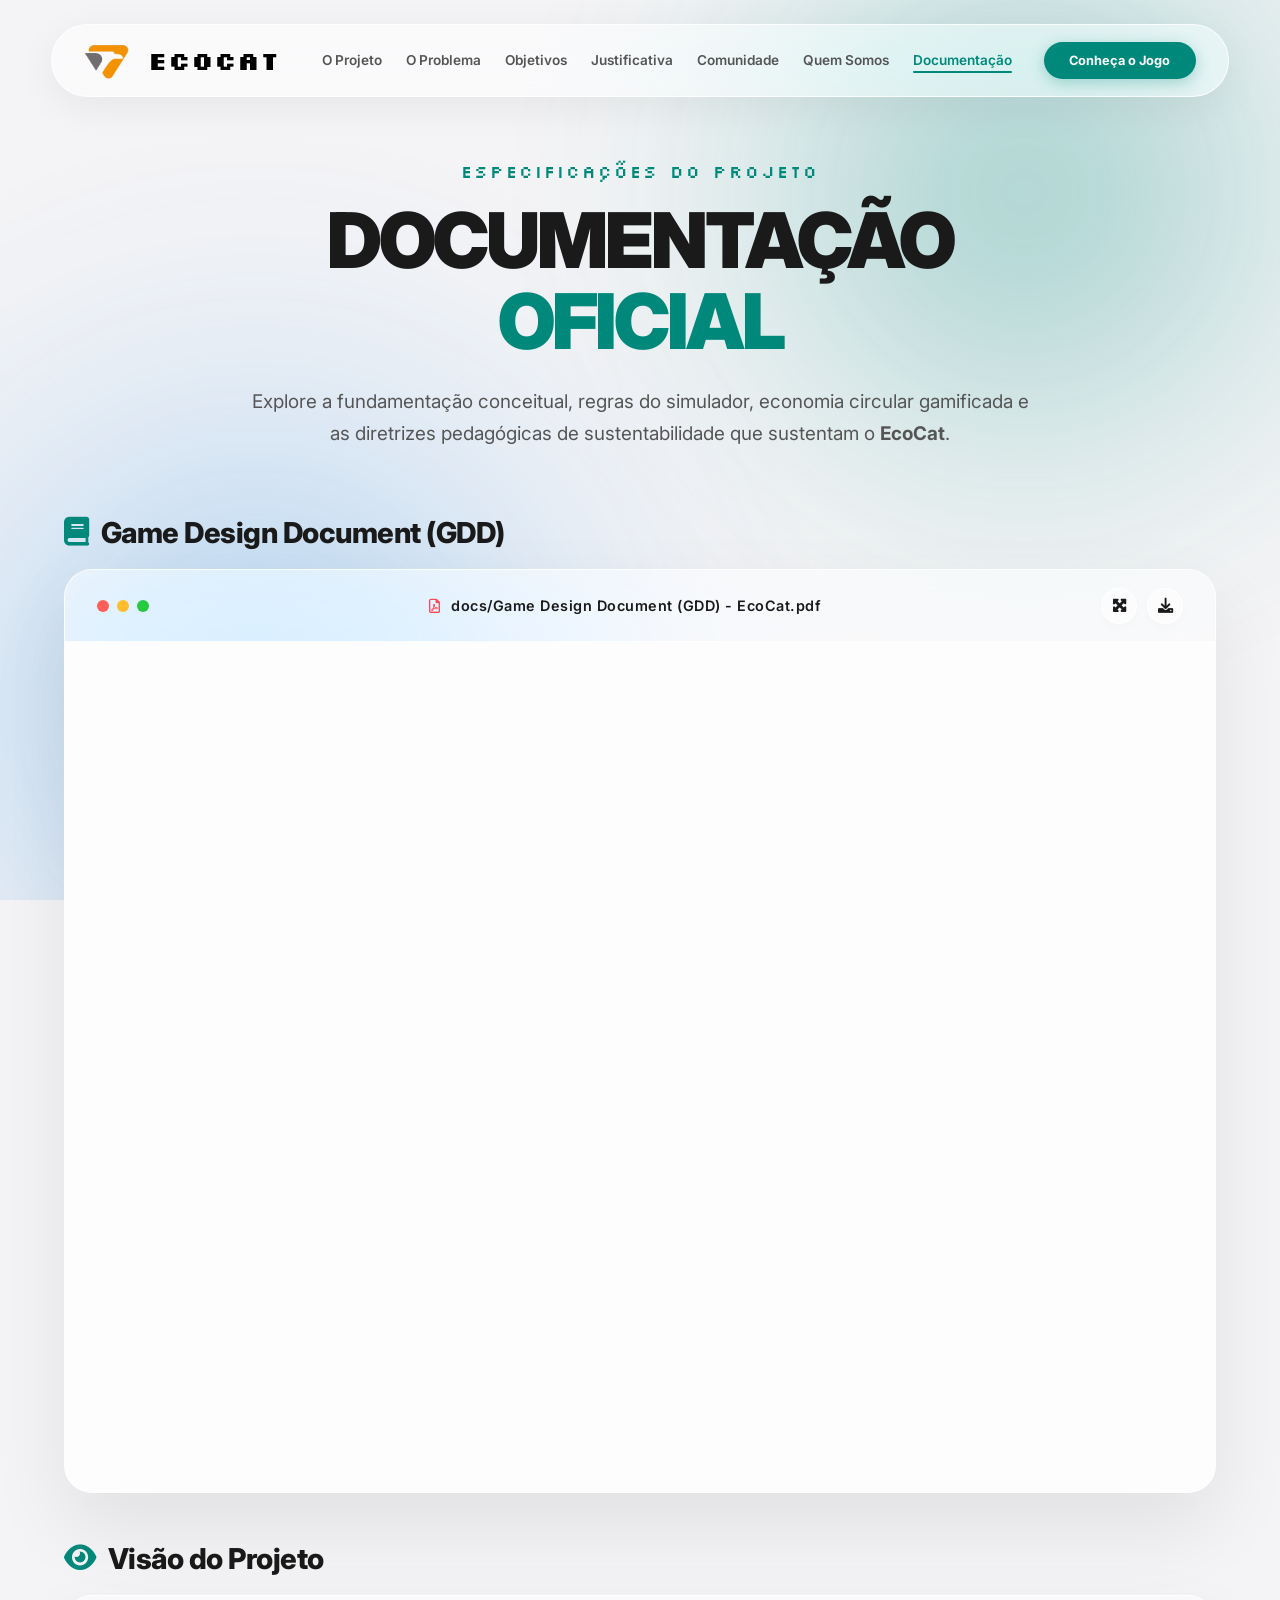
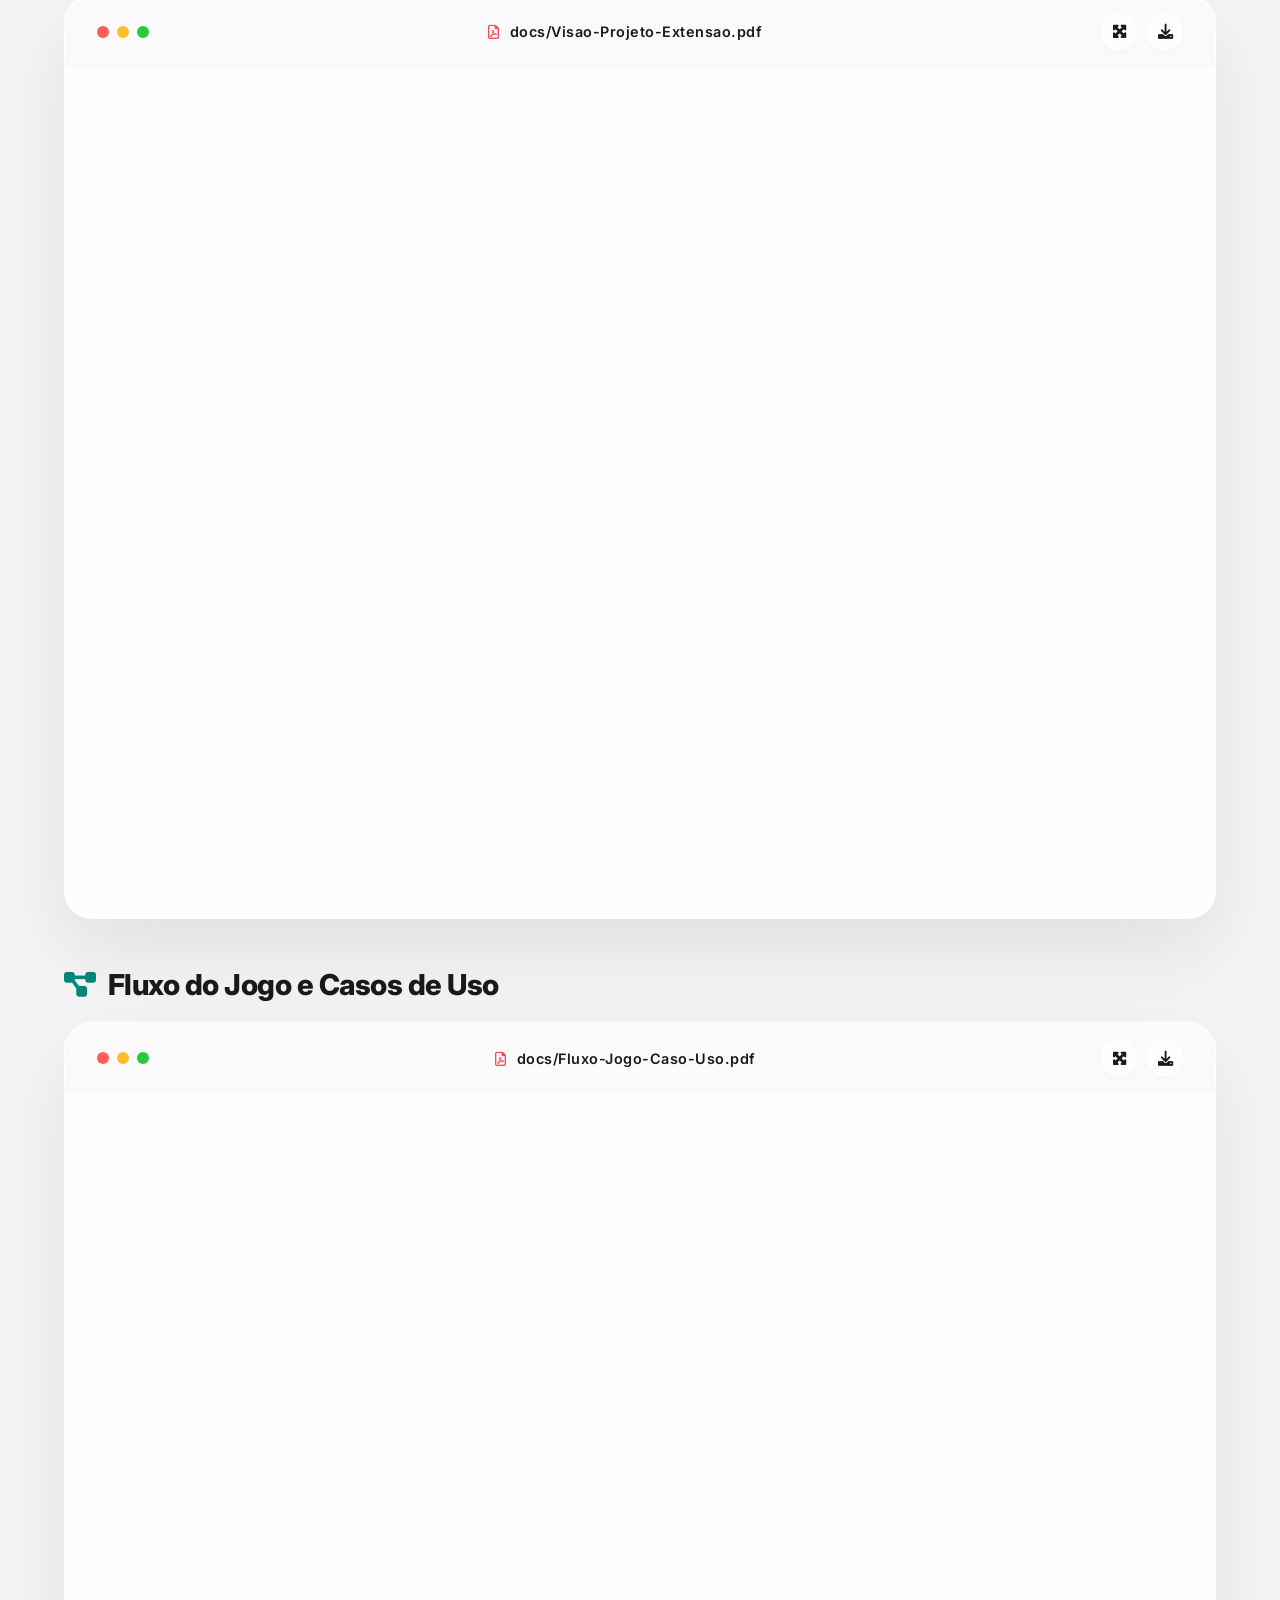
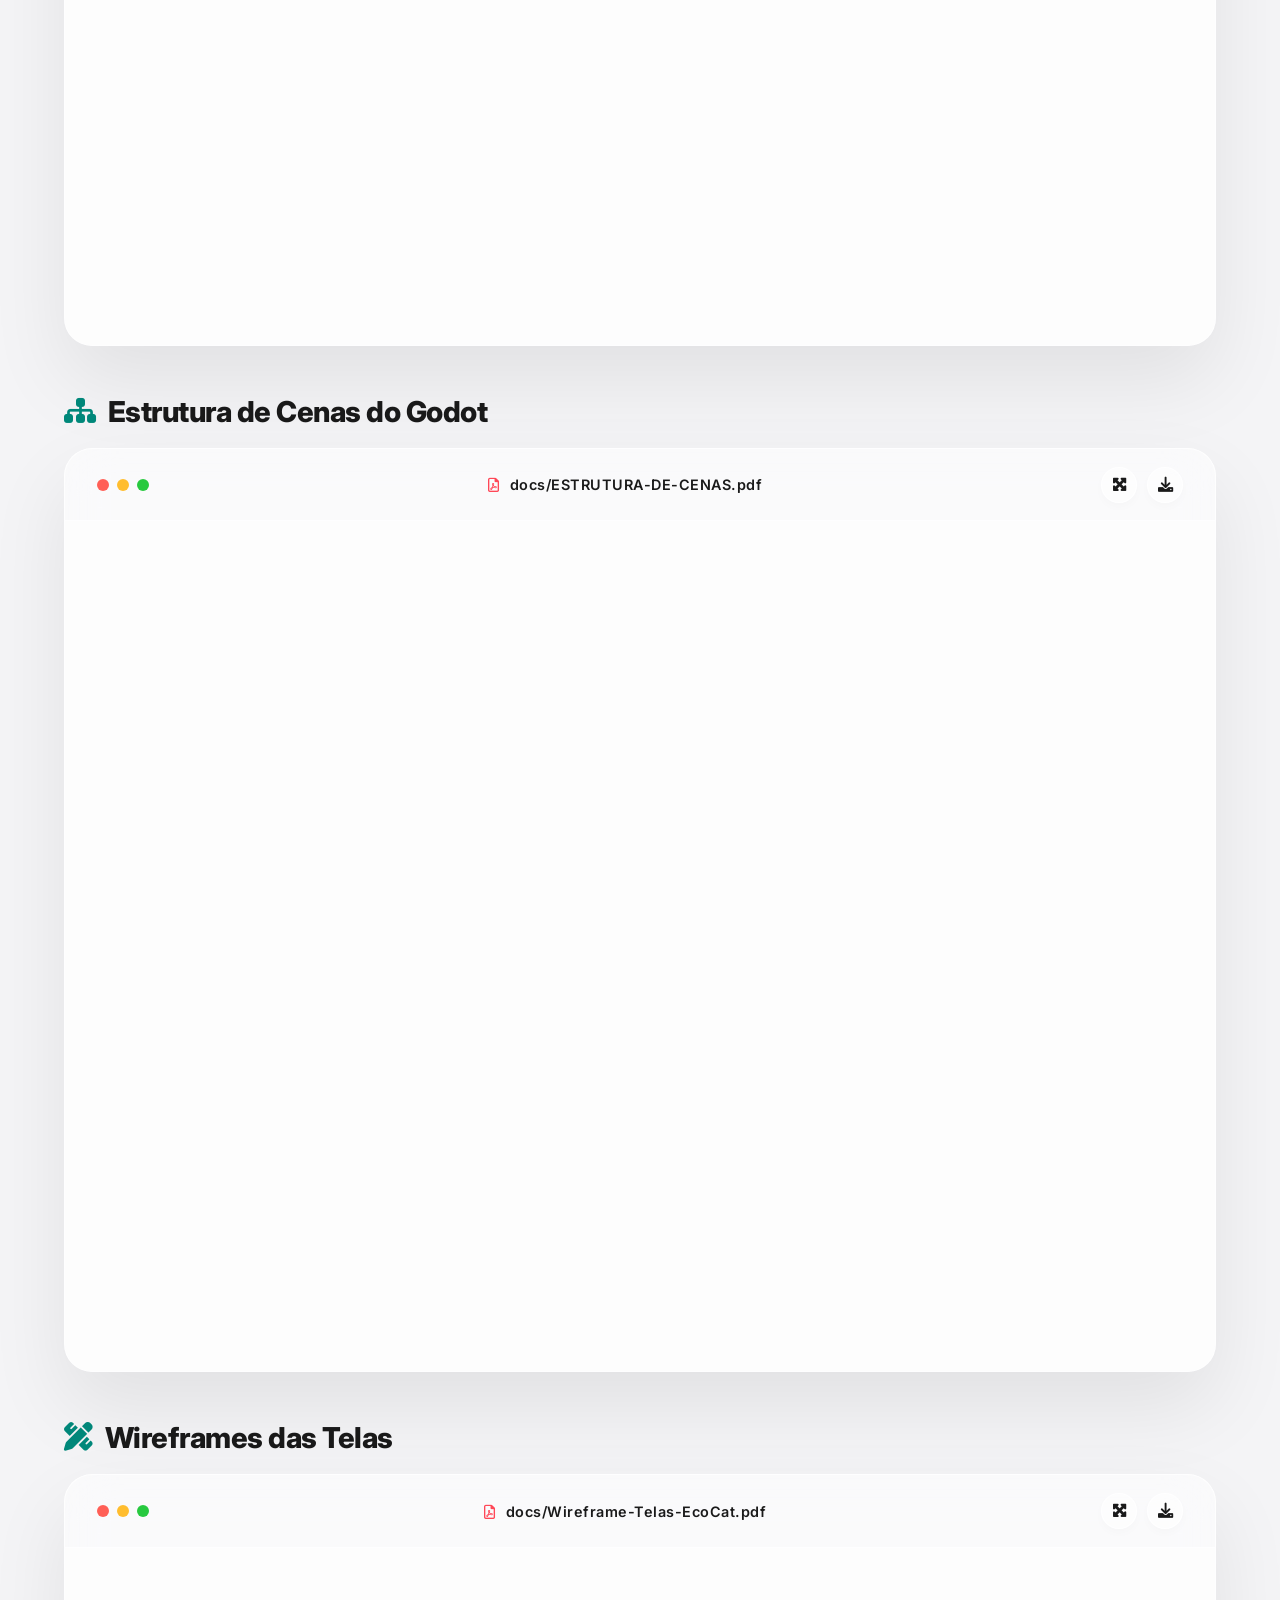
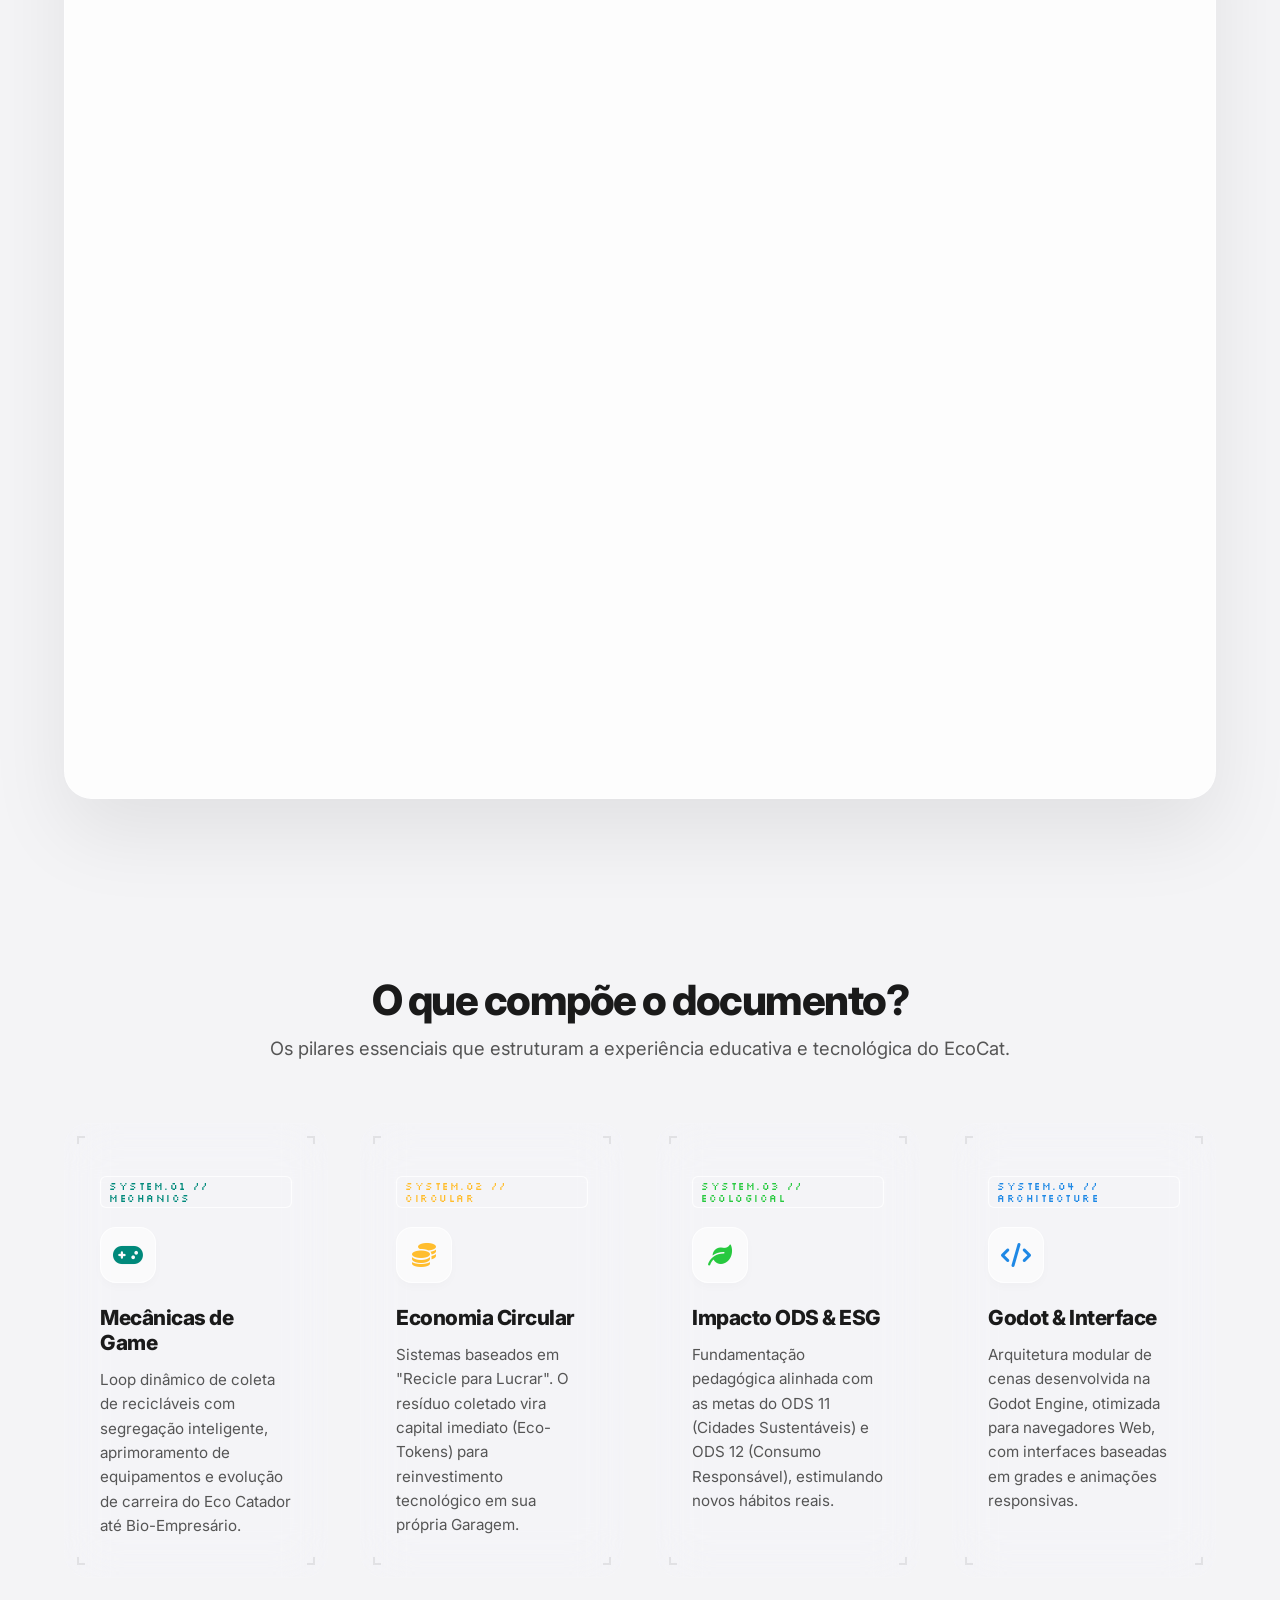
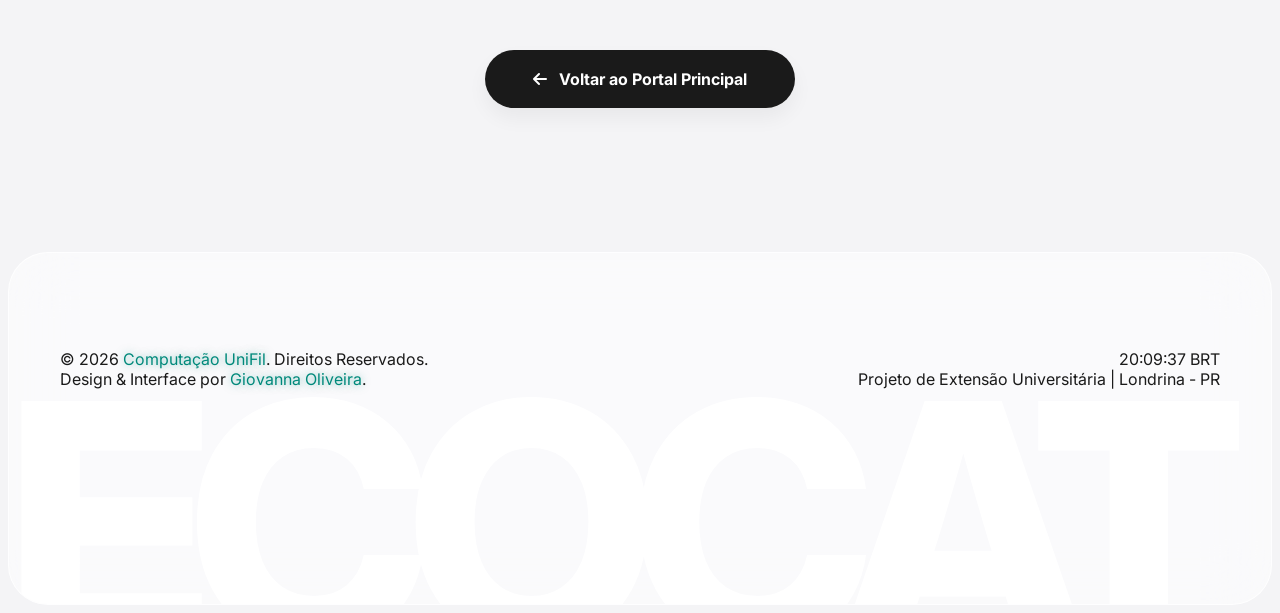
<file: docs.html>
<!DOCTYPE html>
<html lang="pt-br">
<head>
    <meta charset="UTF-8">
    <meta name="viewport" content="width=device-width, initial-scale=1.0">
    <title>ECOCAT | Documentação - Game Design Document</title>
    
    <link rel="preconnect" href="https://fonts.googleapis.com">
    <link rel="preconnect" href="https://fonts.gstatic.com" crossorigin>
    <link href="https://fonts.googleapis.com/css2?family=Inter:wght@300;400;500;600;800&family=Silkscreen:wght@700&display=swap" rel="stylesheet">
    <link rel="stylesheet" href="https://cdnjs.cloudflare.com/ajax/libs/font-awesome/6.0.0/css/all.min.css">

    <link rel="stylesheet" href="style.css">
    <link rel="stylesheet" href="docs.css">
</head>
<body>

    <!-- BACKGROUND ANIMATION ORBS -->
    <div class="bg-lights">
        <div class="orb orb-green"></div>
        <div class="orb orb-blue"></div>
    </div>

    <!-- HEADER / NAVIGATION -->
    <header>
        <div class="nav-container">
            <div class="nav-left" onclick="window.location.href='index.html'" style="cursor: pointer;">
                <div class="uni-logo">
                    <img src="img/01397272-d3df-470e-b8d5-46a1c5819957-removebg-preview.png" alt="Logo UniFil">
                </div>
                <div class="logo-nav">ECOCAT</div>
            </div>
            
            <div class="nav-right">
                <nav class="nav-links">
                    <a href="index.html#o-jogo">O Projeto</a>
                    <a href="index.html#problema">O Problema</a>
                    <a href="index.html#objetivos">Objetivos</a>
                    <a href="index.html#justificativa">Justificativa</a>
                    <a href="index.html#comunidade">Comunidade</a>
                    <a href="index.html#equipe">Quem Somos</a>
                    <a href="docs.html" class="active-link">Documentação</a>
                </nav>
                <a href="index.html" class="btn-together">Conheça o Jogo</a>
                <div class="menu-toggle" id="mobile-menu-toggle">
                    <span></span>
                    <span></span>
                    <span></span>
                </div>
            </div>
        </div>
    </header>

    <!-- HERO SECTION -->
    <section class="docs-hero">
        <div class="docs-hero-content">
            <span class="docs-tagline">ESPECIFICAÇÕES DO PROJETO</span>
            
            <h1 class="docs-title">
                DOCUMENTAÇÃO 
                <span class="highlight-green">OFICIAL</span>
            </h1>
            
            <p class="docs-subtitle">
                Explore a fundamentação conceitual, regras do simulador, economia circular gamificada e as diretrizes pedagógicas de sustentabilidade que sustentam o <strong>EcoCat</strong>.
            </p>
        </div>
    </section>

    <!-- PDF VIEWER SECTION -->
    <section class="docs-viewer-section">
        <div class="docs-container">
            
            <!-- GDD Window -->
            <h2 class="doc-section-title"><i class="fas fa-book" style="margin-right: 12px; color: var(--accent-green);"></i>Game Design Document (GDD)</h2>
            <div class="docs-window">
                <div class="window-header">
                    <div class="window-controls">
                        <span class="control-dot close"></span>
                        <span class="control-dot minimize"></span>
                        <span class="control-dot expand"></span>
                    </div>
                    <div class="window-title">
                        <i class="far fa-file-pdf" style="color: #ff4757; margin-right: 6px;"></i>
                        docs/Game Design Document (GDD) - EcoCat.pdf
                    </div>
                    <div class="window-actions">
                        <a href="docs/Game Design Document (GDD) - EcoCat.pdf" target="_blank" class="window-action-btn" title="Visualizar em Tela Cheia">
                            <i class="fas fa-expand-arrows-alt"></i>
                        </a>
                        <a href="docs/Game Design Document (GDD) - EcoCat.pdf" download class="window-action-btn" title="Baixar GDD (PDF)">
                            <i class="fas fa-download"></i>
                        </a>
                    </div>
                </div>
                
                <div class="window-body">
                    <iframe src="docs/Game Design Document (GDD) - EcoCat.pdf#toolbar=0" class="pdf-iframe" title="GDD EcoCat PDF"></iframe>
                    
                    <div class="pdf-mobile-card">
                        <div class="mobile-card-icon">
                            <i class="fas fa-file-pdf"></i>
                        </div>
                        <h3>Game Design Document</h3>
                        <p>O visualizador de documentos integrado funciona melhor em telas maiores. Clique abaixo para ler a documentação completa diretamente.</p>
                        <div class="mobile-actions">
                            <a href="docs/Game Design Document (GDD) - EcoCat.pdf" target="_blank" class="mobile-btn primary">
                                <i class="fas fa-eye"></i> Visualizar
                            </a>
                            <a href="docs/Game Design Document (GDD) - EcoCat.pdf" download class="mobile-btn secondary">
                                <i class="fas fa-download"></i> Baixar PDF
                            </a>
                        </div>
                    </div>
                </div>
            </div>

            <!-- Visão Window -->
            <h2 class="doc-section-title"><i class="fas fa-eye" style="margin-right: 12px; color: var(--accent-green);"></i>Visão do Projeto</h2>
            <div class="docs-window">
                <div class="window-header">
                    <div class="window-controls">
                        <span class="control-dot close"></span>
                        <span class="control-dot minimize"></span>
                        <span class="control-dot expand"></span>
                    </div>
                    <div class="window-title">
                        <i class="far fa-file-pdf" style="color: #ff4757; margin-right: 6px;"></i>
                        docs/Visao-Projeto-Extensao.pdf
                    </div>
                    <div class="window-actions">
                        <a href="docs/Visao-Projeto-Extensao.pdf" target="_blank" class="window-action-btn" title="Visualizar em Tela Cheia">
                            <i class="fas fa-expand-arrows-alt"></i>
                        </a>
                        <a href="docs/Visao-Projeto-Extensao.pdf" download class="window-action-btn" title="Baixar Visão (PDF)">
                            <i class="fas fa-download"></i>
                        </a>
                    </div>
                </div>
                
                <div class="window-body">
                    <iframe src="docs/Visao-Projeto-Extensao.pdf#toolbar=0" class="pdf-iframe" title="Visão EcoCat PDF"></iframe>
                    
                    <div class="pdf-mobile-card">
                        <div class="mobile-card-icon">
                            <i class="fas fa-file-pdf"></i>
                        </div>
                        <h3>Visão do Projeto</h3>
                        <p>O visualizador de documentos integrado funciona melhor em telas maiores. Clique abaixo para ler a documentação completa diretamente.</p>
                        <div class="mobile-actions">
                            <a href="docs/Visao-Projeto-Extensao.pdf" target="_blank" class="mobile-btn primary">
                                <i class="fas fa-eye"></i> Visualizar
                            </a>
                            <a href="docs/Visao-Projeto-Extensao.pdf" download class="mobile-btn secondary">
                                <i class="fas fa-download"></i> Baixar PDF
                            </a>
                        </div>
                    </div>
                </div>
            </div>

            <!-- Fluxo Window -->
            <h2 class="doc-section-title"><i class="fas fa-project-diagram" style="margin-right: 12px; color: var(--accent-green);"></i>Fluxo do Jogo e Casos de Uso</h2>
            <div class="docs-window">
                <div class="window-header">
                    <div class="window-controls">
                        <span class="control-dot close"></span>
                        <span class="control-dot minimize"></span>
                        <span class="control-dot expand"></span>
                    </div>
                    <div class="window-title">
                        <i class="far fa-file-pdf" style="color: #ff4757; margin-right: 6px;"></i>
                        docs/Fluxo-Jogo-Caso-Uso.pdf
                    </div>
                    <div class="window-actions">
                        <a href="docs/Fluxo-Jogo-Caso-Uso.pdf" target="_blank" class="window-action-btn" title="Visualizar em Tela Cheia">
                            <i class="fas fa-expand-arrows-alt"></i>
                        </a>
                        <a href="docs/Fluxo-Jogo-Caso-Uso.pdf" download class="window-action-btn" title="Baixar Fluxo (PDF)">
                            <i class="fas fa-download"></i>
                        </a>
                    </div>
                </div>
                
                <div class="window-body">
                    <iframe src="docs/Fluxo-Jogo-Caso-Uso.pdf#toolbar=0" class="pdf-iframe" title="Fluxo EcoCat PDF"></iframe>
                    
                    <div class="pdf-mobile-card">
                        <div class="mobile-card-icon">
                            <i class="fas fa-file-pdf"></i>
                        </div>
                        <h3>Fluxo do Jogo e Casos de Uso</h3>
                        <p>O visualizador de documentos integrado funciona melhor em telas maiores. Clique abaixo para ler a documentação completa diretamente.</p>
                        <div class="mobile-actions">
                            <a href="docs/Fluxo-Jogo-Caso-Uso.pdf" target="_blank" class="mobile-btn primary">
                                <i class="fas fa-eye"></i> Visualizar
                            </a>
                            <a href="docs/Fluxo-Jogo-Caso-Uso.pdf" download class="mobile-btn secondary">
                                <i class="fas fa-download"></i> Baixar PDF
                            </a>
                        </div>
                    </div>
                </div>
            </div>

            <!-- Estrutura Window -->
            <h2 class="doc-section-title"><i class="fas fa-sitemap" style="margin-right: 12px; color: var(--accent-green);"></i>Estrutura de Cenas do Godot</h2>
            <div class="docs-window">
                <div class="window-header">
                    <div class="window-controls">
                        <span class="control-dot close"></span>
                        <span class="control-dot minimize"></span>
                        <span class="control-dot expand"></span>
                    </div>
                    <div class="window-title">
                        <i class="far fa-file-pdf" style="color: #ff4757; margin-right: 6px;"></i>
                        docs/ESTRUTURA-DE-CENAS.pdf
                    </div>
                    <div class="window-actions">
                        <a href="docs/ESTRUTURA-DE-CENAS.pdf" target="_blank" class="window-action-btn" title="Visualizar em Tela Cheia">
                            <i class="fas fa-expand-arrows-alt"></i>
                        </a>
                        <a href="docs/ESTRUTURA-DE-CENAS.pdf" download class="window-action-btn" title="Baixar Estrutura (PDF)">
                            <i class="fas fa-download"></i>
                        </a>
                    </div>
                </div>
                
                <div class="window-body">
                    <iframe src="docs/ESTRUTURA-DE-CENAS.pdf#toolbar=0" class="pdf-iframe" title="Estrutura EcoCat PDF"></iframe>
                    
                    <div class="pdf-mobile-card">
                        <div class="mobile-card-icon">
                            <i class="fas fa-file-pdf"></i>
                        </div>
                        <h3>Estrutura de Cenas</h3>
                        <p>O visualizador de documentos integrado funciona melhor em telas maiores. Clique abaixo para ler a documentação completa diretamente.</p>
                        <div class="mobile-actions">
                            <a href="docs/ESTRUTURA-DE-CENAS.pdf" target="_blank" class="mobile-btn primary">
                                <i class="fas fa-eye"></i> Visualizar
                            </a>
                            <a href="docs/ESTRUTURA-DE-CENAS.pdf" download class="mobile-btn secondary">
                                <i class="fas fa-download"></i> Baixar PDF
                            </a>
                        </div>
                    </div>
                </div>
            </div>

            <!-- Wireframe Window -->
            <h2 class="doc-section-title"><i class="fas fa-pencil-ruler" style="margin-right: 12px; color: var(--accent-green);"></i>Wireframes das Telas</h2>
            <div class="docs-window">
                <div class="window-header">
                    <div class="window-controls">
                        <span class="control-dot close"></span>
                        <span class="control-dot minimize"></span>
                        <span class="control-dot expand"></span>
                    </div>
                    <div class="window-title">
                        <i class="far fa-file-pdf" style="color: #ff4757; margin-right: 6px;"></i>
                        docs/Wireframe-Telas-EcoCat.pdf
                    </div>
                    <div class="window-actions">
                        <a href="docs/Wireframe-Telas-EcoCat.pdf" target="_blank" class="window-action-btn" title="Visualizar em Tela Cheia">
                            <i class="fas fa-expand-arrows-alt"></i>
                        </a>
                        <a href="docs/Wireframe-Telas-EcoCat.pdf" download class="window-action-btn" title="Baixar Wireframes (PDF)">
                            <i class="fas fa-download"></i>
                        </a>
                    </div>
                </div>
                
                <div class="window-body">
                    <iframe src="docs/Wireframe-Telas-EcoCat.pdf#toolbar=0" class="pdf-iframe" title="Wireframes EcoCat PDF"></iframe>
                    
                    <div class="pdf-mobile-card">
                        <div class="mobile-card-icon">
                            <i class="fas fa-file-pdf"></i>
                        </div>
                        <h3>Wireframes das Telas</h3>
                        <p>O visualizador de documentos integrado funciona melhor em telas maiores. Clique abaixo para ler a documentação completa diretamente.</p>
                        <div class="mobile-actions">
                            <a href="docs/Wireframe-Telas-EcoCat.pdf" target="_blank" class="mobile-btn primary">
                                <i class="fas fa-eye"></i> Visualizar
                            </a>
                            <a href="docs/Wireframe-Telas-EcoCat.pdf" download class="mobile-btn secondary">
                                <i class="fas fa-download"></i> Baixar PDF
                            </a>
                        </div>
                    </div>
                </div>
            </div>

        </div>
    </section>

    <!-- CONTENT OVERVIEW DETAILS -->
    <section class="docs-details-section">
        <div class="docs-container">
            <div class="details-header">
                <h2>O que compõe o documento?</h2>
                <p>Os pilares essenciais que estruturam a experiência educativa e tecnológica do EcoCat.</p>
            </div>
            
            <div class="details-grid">
                
                <!-- CARD 1: MECÂNICAS -->
                <div class="details-card card-mechanics">
                    <div class="card-corners">
                        <span class="corner top-left"></span>
                        <span class="corner top-right"></span>
                        <span class="corner bottom-left"></span>
                        <span class="corner bottom-right"></span>
                    </div>
                    <span class="card-tag">SYSTEM.01 // MECHANICS</span>
                    <div class="card-badge">
                        <i class="fas fa-gamepad"></i>
                    </div>
                    <h3>Mecânicas de Game</h3>
                    <p>Loop dinâmico de coleta de recicláveis com segregação inteligente, aprimoramento de equipamentos e evolução de carreira do Eco Catador até Bio-Empresário.</p>
                </div>
                
                <!-- CARD 2: ECONOMIA -->
                <div class="details-card card-economy">
                    <div class="card-corners">
                        <span class="corner top-left"></span>
                        <span class="corner top-right"></span>
                        <span class="corner bottom-left"></span>
                        <span class="corner bottom-right"></span>
                    </div>
                    <span class="card-tag">SYSTEM.02 // CIRCULAR</span>
                    <div class="card-badge">
                        <i class="fas fa-coins"></i>
                    </div>
                    <h3>Economia Circular</h3>
                    <p>Sistemas baseados em "Recicle para Lucrar". O resíduo coletado vira capital imediato (Eco-Tokens) para reinvestimento tecnológico em sua própria Garagem.</p>
                </div>
                
                <!-- CARD 3: ODS -->
                <div class="details-card card-ods">
                    <div class="card-corners">
                        <span class="corner top-left"></span>
                        <span class="corner top-right"></span>
                        <span class="corner bottom-left"></span>
                        <span class="corner bottom-right"></span>
                    </div>
                    <span class="card-tag">SYSTEM.03 // ECOLOGICAL</span>
                    <div class="card-badge">
                        <i class="fas fa-leaf"></i>
                    </div>
                    <h3>Impacto ODS & ESG</h3>
                    <p>Fundamentação pedagógica alinhada com as metas do ODS 11 (Cidades Sustentáveis) e ODS 12 (Consumo Responsável), estimulando novos hábitos reais.</p>
                </div>
                
                <!-- CARD 4: TECH -->
                <div class="details-card card-tech">
                    <div class="card-corners">
                        <span class="corner top-left"></span>
                        <span class="corner top-right"></span>
                        <span class="corner bottom-left"></span>
                        <span class="corner bottom-right"></span>
                    </div>
                    <span class="card-tag">SYSTEM.04 // ARCHITECTURE</span>
                    <div class="card-badge">
                        <i class="fas fa-code"></i>
                    </div>
                    <h3>Godot & Interface</h3>
                    <p>Arquitetura modular de cenas desenvolvida na Godot Engine, otimizada para navegadores Web, com interfaces baseadas em grades e animações responsivas.</p>
                </div>
                
            </div>
            
            <div class="docs-back-action">
                <a href="index.html" class="btn-back">
                    <i class="fas fa-arrow-left"></i> Voltar ao Portal Principal
                </a>
            </div>
        </div>
    </section>

    <!-- FOOTER -->
    <div class="footer-wrapper">
        <footer class="supreme-footer">
            <div class="footer-grid">
                <div class="footer-col">
                    <p>© 2026 <span class="highlight-neon">Computação UniFil</span>. Direitos Reservados.</p>
                    <p>Design & Interface por <span class="highlight-neon">Giovanna Oliveira</span>.</p>
                </div>
                <div class="footer-col" style="text-align: right;">
                    <p id="clock" class="highlight">--:--:--</p>
                    <p>Projeto de Extensão Universitária | Londrina - PR</p>
                </div>
            </div>
            <div class="giant-brand-container">
                <div class="giant-brand-bg">ECOCAT</div>
            </div>
        </footer>
    </div>

    <!-- SCRIPTS -->
    <script src="script.js"></script>
</body>
</html>
</file>
<file: style.css>
html {
    scroll-behavior: smooth;
    scroll-padding-top: 100px; /* Isso evita que o menu fixo cubra o título da seção ao chegar nela */
}

/* Estilização para o link ativo (Opcional - Efeito Dev Sênior) */
.header-nav ul li a {
    position: relative;
    transition: color 0.3s ease;
}

.header-nav ul li a::after {
    content: '';
    position: absolute;
    bottom: -5px;
    left: 0;
    width: 0;
    height: 2px;
    background: var(--accent-green);
    transition: width 0.3s ease;
}

.header-nav ul li a:hover::after {
    width: 100%;
}

:root {
    --bg: #f4f4f6; 
    --text-primary: #1a1a1a;
    --text-secondary: #555555;
    --border: rgba(0, 0, 0, 0.05);
    --accent-green: #00897b; 
    --accent-blue: #1e88e5;  
    --transition: all 0.7s cubic-bezier(0.23, 1, 0.32, 1);
    --glass-bg: rgba(255, 255, 255, 0.5);
    --glass-border: rgba(255, 255, 255, 0.8);
    --pixel-text-color: #000000;
    --pixel-outline-color: #ffffff;
}

* { margin: 0; padding: 0; box-sizing: border-box; font-family: 'Inter', sans-serif; }

body {
    background-color: var(--bg);
    color: var(--text-primary);
    overflow-x: hidden;
    -webkit-font-smoothing: antialiased;
    min-height: 100vh;
}

body.modal-open { overflow: hidden; }

/* --- BACKGROUND ANIMATION --- */
.bg-lights {
    position: fixed; top: 0; left: 0; width: 100%; height: 100%;
    z-index: -1; overflow: hidden; background: var(--bg);
}

.orb {
    position: absolute; border-radius: 50%; filter: blur(100px); 
    opacity: 0.8; animation: pulse 10s infinite alternate ease-in-out;
}

.orb-green {
    width: 60vw; height: 60vw;
    background: radial-gradient(circle, rgba(0, 137, 123, 0.5) 0%, rgba(0, 137, 123, 0.1) 50%, rgba(0, 137, 123, 0) 100%);
    top: -15vw; right: -10vw;
}

.orb-blue {
    width: 70vw; height: 70vw;
    background: radial-gradient(circle, rgba(30, 136, 229, 0.45) 0%, rgba(30, 136, 229, 0.1) 50%, rgba(30, 136, 229, 0) 100%);
    bottom: -20vw; left: -15vw; animation-delay: -5s;
}

@keyframes pulse {
    0% { transform: translate(0, 0) scale(1) rotate(0deg); opacity: 0.6; }
    50% { transform: translate(5vw, 8vh) scale(1.2) rotate(10deg); opacity: 0.9; }
    100% { transform: translate(-3vw, 15vh) scale(0.9) rotate(-10deg); opacity: 0.5; }
}

/* --- NAVEGAÇÃO --- */
header { padding: 1.5rem 4%; position: fixed; width: 100%; top: 0; z-index: 1000; }

.nav-container {
    display: flex; justify-content: space-between; align-items: center;
    background: var(--glass-bg); backdrop-filter: blur(20px) saturate(180%);
    -webkit-backdrop-filter: blur(20px) saturate(180%);
    padding: 0.8rem 2rem; border-radius: 100px; border: 1px solid var(--glass-border);
    box-shadow: 0 10px 40px rgba(0, 0, 0, 0.06);
}

.nav-left { display: flex; align-items: center; gap: 1.2rem; }
.uni-logo { width: 45px; height: 45px; display: flex; align-items: center; justify-content: center; overflow: hidden; }
.uni-logo img { width: 100%; height: auto; object-fit: contain; }

.logo-nav { 
    font-family: 'Silkscreen', cursive; font-weight: 700; font-size: 1.6rem; 
    color: var(--pixel-text-color); text-transform: uppercase; 
    image-rendering: pixelated; 
    text-shadow: 1px 1px 0 var(--pixel-outline-color), -1px -1px 0 var(--pixel-outline-color), 1px -1px 0 var(--pixel-outline-color), -1px 1px 0 var(--pixel-outline-color);
    animation: pixelFloat 4s infinite alternate ease-in-out;
    display: inline-block;
}

@keyframes pixelFloat { 0% { transform: translateY(0); } 100% { transform: translateY(-4px); } }

.nav-right { display: flex; align-items: center; gap: 2rem; }
.nav-links { display: flex; gap: 1.5rem; }
.nav-links a { color: var(--text-secondary); text-decoration: none; font-size: 0.85rem; font-weight: 600; transition: var(--transition); }
.nav-links a:hover { color: var(--accent-green); }

.btn-together { 
    background: var(--accent-green); color: #ffffff; padding: 0.7rem 1.6rem; 
    border-radius: 100px; font-size: 0.8rem; font-weight: 700; text-decoration: none; 
    box-shadow: 0 4px 15px rgba(0, 137, 123, 0.3); transition: var(--transition);
}

/* --- HERO V6: CENTRALIZAÇÃO E VELOCIDADE --- */
.hero {
    min-height: 100vh;
    display: flex;
    align-items: center;
    justify-content: center;
    padding: 80px 4% 40px 4%;
    text-align: center;
}

.hero-content {
    display: flex;
    flex-direction: column;
    align-items: center;
    width: 100%;
}

/* 1. READY TO PLAY (CENTRALIZADO) */
.hero-tagline {
    font-family: 'Silkscreen', cursive;
    color: var(--accent-green);
    font-size: 1.2rem;
    letter-spacing: 2px;
    margin-bottom: 1rem;
}

/* 2. TÍTULO E CONTAINER DINÂMICO */
.main-title {
    font-size: clamp(2.5rem, 8vw, 5.5rem);
    font-weight: 900;
    line-height: 1;
    letter-spacing: -3px;
    color: var(--text-primary);
    text-transform: uppercase;
    display: flex;
    flex-direction: column;
    align-items: center;
}

.dynamic-container {
    position: relative;
    height: 1.1em;
    width: 100%;
    margin-top: 15px;
    display: flex;
    justify-content: center;
    align-items: center;
}

.word {
    position: absolute;
    font-family: 'Silkscreen', cursive;
    color: var(--accent-green);
    letter-spacing: -3px; /* Espaçamento reduzido e limpo */
    opacity: 0;
    white-space: nowrap;
    display: flex;
    align-items: center;
    gap: 15px;
    /* ANIMAÇÃO MAIS RÁPIDA: 6 segundos total (2s para cada palavra) */
    animation: wordQuickCycle 6s infinite;
}

.word:nth-child(1) { animation-delay: 0s; }
.word:nth-child(2) { animation-delay: 2s; }
.word:nth-child(3) { animation-delay: 4s; }

@keyframes wordQuickCycle {
    0%, 5% { transform: translateY(30px); opacity: 0; }
    10%, 30% { transform: translateY(0); opacity: 1; }
    35%, 100% { transform: translateY(-30px); opacity: 0; }
}

/* MOEDA DINÂMICA */
.coin {
    font-size: 0.7em;
    filter: drop-shadow(0 4px 0 rgba(0,0,0,0.1));
    animation: coinPop 0.5s ease-out infinite alternate;
}

@keyframes coinPop {
    from { transform: scale(1) rotate(0); }
    to { transform: scale(1.2) rotate(10deg); }
}

/* 3. SUBTÍTULO CORRIGIDO */
.hero-subtitle {
    font-size: 1.15rem;
    color: var(--text-secondary);
    max-width: 700px;
    margin: 2.5rem auto;
    line-height: 1.6;
}

/* 4. BOTÕES LADO A LADO */
.hero-btns {
    display: flex;
    gap: 1.5rem;
    justify-content: center;
    flex-wrap: wrap; /* Evita quebrar em telas muito pequenas */
}

.btn-main, .btn-secondary {
    padding: 1.1rem 2.5rem;
    border-radius: 100px;
    font-weight: 700;
    text-decoration: none;
    transition: all 0.3s cubic-bezier(0.175, 0.885, 0.32, 1.275);
    min-width: 180px;
}

.btn-main {
    background: var(--text-primary);
    color: white;
}

.btn-main:hover {
    background: var(--accent-green);
    transform: translateY(-5px) scale(1.05);
}

.btn-secondary {
    border: 2px solid var(--text-primary);
    color: var(--text-primary);
}

.btn-secondary:hover {
    background: rgba(0,0,0,0.05);
    transform: translateY(-5px);
}

/* --- MANIFESTO ECOCAT: DESIGN SUPREMO COM LUZ NO HOVER --- */
.manifesto-section { padding: 8rem 4%; perspective: 1000px; }
.manifesto-wrapper {
    display: flex; justify-content: space-between; align-items: stretch;
    gap: 4rem; max-width: 1400px; margin: 0 auto; position: relative;
}

.impact-box {
    flex: 1;
    background: rgba(255, 255, 255, 0.1); 
    backdrop-filter: blur(40px); -webkit-backdrop-filter: blur(40px);
    border: 1px solid rgba(255, 255, 255, 0.2);
    border-radius: 40px; padding: 4rem; position: relative;
    overflow: hidden;
    transition: all 0.6s cubic-bezier(0.23, 1, 0.32, 1);
}

/* LUZ DE FUNDO (BACKLIGHT) - AGORA REAGE AO HOVER */
.impact-box::before {
    content: ''; position: absolute; top: -50%; left: -50%; width: 200%; height: 200%;
    filter: blur(40px); opacity: 0; 
    transition: opacity 0.6s ease, transform 0.6s ease; z-index: -1;
}

/* Efeito Geral de Hover */
.impact-box:hover { 
    transform: translateY(-20px); 
    border-color: rgba(255, 255, 255, 0.5); 
    box-shadow: 0 40px 80px rgba(0,0,0,0.1); 
}

.impact-box:hover::before { opacity: 1; }

/* LUZ ESPECÍFICA: PROBLEMA (VERMELHA) */
.impact-box.problem-focus::before {
    background: radial-gradient(circle, rgba(255, 71, 87, 0.4) 0%, rgba(255, 71, 87, 0) 70%);
}
.impact-box.problem-focus:hover { border-color: rgba(255, 71, 87, 0.5); }

/* LUZ ESPECÍFICA: VISÃO (VERDE) */
.impact-box.vision-focus::before {
    background: radial-gradient(circle, rgba(0, 137, 123, 0.4) 0%, rgba(0, 137, 123, 0) 70%);
}
.impact-box.vision-focus:hover { border-color: rgba(0, 137, 123, 0.5); }

/* STATUS BARS */
.status-bar { width: 100%; height: 8px; background: rgba(0,0,0,0.05); border-radius: 10px; margin-top: 2rem; overflow: hidden; }
.fill { height: 100%; transition: width 2s ease; }
.fill.red { width: 85%; background: #ff4757; }
.impact-box.problem-focus:hover .fill.red { animation: criticalLoad 1.5s ease-out infinite alternate; }
@keyframes criticalLoad { 0% { width: 85%; } 100% { width: 95%; background: #e04151; } }

.fill.green { width: 40%; background: var(--accent-green); transition: width 2s ease-in-out; }
.impact-box.vision-focus:hover .fill.green { width: 100%; }

/* LINHA CENTRAL */
.center-line {
    width: 2px; background: linear-gradient(to bottom, transparent, var(--accent-green), transparent);
    position: relative; display: flex; align-items: center; justify-content: center;
}
.pulse-core {
    width: 20px; height: 20px; background: var(--accent-green);
    border-radius: 50%; filter: blur(5px); animation: corePulse 2s infinite;
}
@keyframes corePulse { 0% { transform: scale(1); opacity: 1; } 100% { transform: scale(4); opacity: 0; } }

/* BADGES E TÍTULOS */
.pixel-badge {
    position: absolute; top: 2rem; left: 4rem; font-family: 'Silkscreen', cursive;
    font-size: 0.7rem; padding: 0.4rem 1rem; background: #ff4757; color: white; border-radius: 4px;
}
.pixel-badge.green { background: var(--accent-green); }
.glitch-title { font-size: 3.5rem; font-weight: 800; letter-spacing: -2px; margin: 2rem 0; color: var(--text-primary); }

/* --- SESSÃO EQUIPE --- */
.team-section { padding: 6rem 4%; text-align: center; }
.team-header { margin-bottom: 4rem; }
.team-header h2 { font-size: 3rem; font-weight: 800; letter-spacing: -0.05em; margin-bottom: 1rem; }
.team-header p { color: var(--text-secondary); max-width: 700px; margin: 0 auto; line-height: 1.6; }

.team-grid {
    display: grid;
    grid-template-columns: repeat(3, minmax(0, 1fr));
    gap: 1.5rem;
    max-width: 960px;
    margin: 0 auto;
    padding: 2rem 0;
}
@media (max-width: 900px) {
    .team-grid {
        grid-template-columns: repeat(2, minmax(0, 1fr));
        max-width: 640px;
    }
}
@media (max-width: 600px) {
    .team-grid {
        grid-template-columns: minmax(0, 1fr);
        max-width: 320px;
    }
}
.team-card {
    background: var(--glass-bg); backdrop-filter: blur(15px) saturate(150%);
    -webkit-backdrop-filter: blur(15px) saturate(150%);
    border: 1px solid var(--glass-border); border-radius: 32px;
    padding: 2.5rem 1.5rem; width: 100%; min-width: 0; transition: var(--transition);
    display: flex; flex-direction: column; align-items: center;
    box-shadow: 0 10px 30px rgba(0, 0, 0, 0.04); cursor: pointer;
}
.team-card:hover { transform: translateY(-10px); background: rgba(255, 255, 255, 0.7); }
.member-photo {
    width: 110px; height: 110px; background: rgba(0, 0, 0, 0.05);
    border-radius: 50%; margin-bottom: 1.5rem; overflow: hidden; border: 2px solid var(--glass-border);
}
.member-photo img { width: 100%; height: 100%; object-fit: cover; }
.member-name { font-size: 1.1rem; font-weight: 700; color: var(--text-primary); margin-bottom: 0.3rem; }
.member-role { font-size: 0.85rem; font-weight: 600; color: var(--accent-green); margin-bottom: 1rem; text-transform: uppercase; letter-spacing: 0.05em; }
.member-task { font-size: 0.75rem; color: var(--text-secondary); line-height: 1.4; border-top: 1px solid rgba(0,0,0,0.05); padding-top: 1rem; min-height: calc(1rem + 2.8em + 1px); }

/* --- BIO OVERLAY --- */
.bio-overlay {
    position: fixed; top: 0; left: 0; width: 100%; height: 100%;
    background: rgba(0, 0, 0, 0.3); backdrop-filter: blur(15px); -webkit-backdrop-filter: blur(15px);
    display: flex; justify-content: center; align-items: center; z-index: 2000;
    opacity: 0; pointer-events: none; transition: opacity 0.5s ease;
}
.bio-overlay.active { opacity: 1; pointer-events: auto; }
.bio-content {
    background: rgba(255, 255, 255, 0.4); backdrop-filter: blur(25px) saturate(180%);
    -webkit-backdrop-filter: blur(25px) saturate(180%);
    border: 1px solid rgba(255, 255, 255, 0.6); padding: 3rem; border-radius: 40px;
    display: flex; gap: 3rem; max-width: 900px; width: 92%;
    transform: translateY(30px) scale(0.95); transition: transform 0.6s cubic-bezier(0.23, 1, 0.32, 1);
    box-shadow: 0 40px 100px rgba(0,0,0,0.1);
}
.bio-overlay.active .bio-content { transform: translateY(0) scale(1); }
.bio-photo-large { width: 300px; height: 380px; border-radius: 24px; overflow: hidden; flex-shrink: 0; border: 2px solid white; }
.bio-photo-large img { width: 100%; height: 100%; object-fit: cover; }
.bio-text h2 { font-size: 2.5rem; margin-bottom: 1rem; font-weight: 800; color: var(--text-primary); }
.bio-text p { font-size: 1.15rem; line-height: 1.8; color: var(--text-secondary); }

/* --- OBJECTIVES SECTION --- */
.objectives-section { padding: 4rem 4%; }
.objectives-header { text-align: center; margin-bottom: 3rem; }
.objectives-header h2 { font-size: 2.5rem; margin-bottom: 0.5rem; }
.objectives-grid { display: grid; grid-template-columns: repeat(auto-fit, minmax(300px, 1fr)); gap: 1.5rem; }
.obj-card {
    background: var(--glass-bg); border: 1px solid var(--glass-border);
    padding: 2.5rem; border-radius: 32px; text-align: center; transition: var(--transition);
}
.obj-card:hover { background: white; box-shadow: 0 20px 40px rgba(0,0,0,0.05); transform: translateY(-5px); }
.obj-icon { font-size: 2.8rem; margin-bottom: 1.5rem; display: block; filter: drop-shadow(0 0 10px rgba(0, 137, 123, 0.2)); transition: transform 0.3s ease; }
.obj-card:hover .obj-icon { transform: scale(1.2) rotate(5deg); }

/* --- FOOTER --- */
.footer-wrapper { padding: 0 8px 8px 8px; width: 100%; margin-top: 4rem; }
.supreme-footer {
    background: var(--glass-bg); backdrop-filter: blur(30px) saturate(200%); -webkit-backdrop-filter: blur(30px) saturate(200%);
    border-radius: 40px; border: 1px solid var(--glass-border); padding: 6rem 4% 0rem 4%; position: relative; overflow: hidden;
}
.footer-grid { display: flex; justify-content: space-between; position: relative; z-index: 10; width: 100%; }
.giant-brand-bg {
    font-size: 26vw; 
    font-weight: 800; 
    color: #ffffff; 
    letter-spacing: -0.07em; 
    line-height: 0.8; 
    margin-bottom: -4vw;
    text-transform: uppercase; 
    user-select: none; 
    transition: transform 0.2s ease-out;

    display: flex;
    justify-content: center; 
    width: 100%;
    
    /* Puxamos o texto para a esquerda com um valor maior para compensar o vácuo */
    transform: translateX(-2.0vw); 
    
    white-space: nowrap; 
}

/* --- BRILHO INTEGRADO (MESMA FONTE E TAMANHO) --- */
.highlight-neon {
    color: #00897b; /* O verde do EcoCat */
    transition: all 0.3s ease;
    /* Brilho neon sutil que não altera o tamanho da letra */
    text-shadow: 0 0 8px rgba(0, 137, 123, 0.5);
    cursor: default;
    font-family: inherit; /* Garante que use a mesma fonte do parágrafo */
    font-size: inherit;   /* Garante que use o mesmo tamanho do parágrafo */
}

/* Opcional: aumenta o brilho quando passa o mouse sem mudar o corpo do texto */
.highlight-neon:hover {
    text-shadow: 0 0 12px rgba(0, 137, 123, 0.8);
}

/* RESPONSIVIDADE FINAL */
@media (max-width: 1024px) {
    .manifesto-wrapper { flex-direction: column; }
    .center-line { display: none; }
    .glitch-title { font-size: 2.5rem; }
    .bio-content { flex-direction: column; align-items: center; text-align: center; }
    .bio-photo-large { width: 180px; height: 180px; border-radius: 50%; }
}

/* --- NOVAS SEÇÕES: JUSTIFICATIVA E COMUNIDADE --- */
.content-section { padding: 6rem 4%; }
.split-grid { display: grid; grid-template-columns: 1.2fr 0.8fr; gap: 4rem; align-items: start; }

.extension-box {
    background: white;
    padding: 3rem;
    border-radius: 40px;
    border: 1px solid var(--border);
    box-shadow: 0 20px 40px rgba(0,0,0,0.03);
}

.extension-box h3 {
    font-family: 'Silkscreen', cursive;
    color: var(--accent-green);
    margin-bottom: 1.5rem;
    font-size: 1.2rem;
}

.community-section { padding: 4rem 4%; }
.community-card {
    background: var(--text-primary);
    color: white;
    padding: 5rem;
    border-radius: 50px;
    position: relative;
    overflow: hidden;
}

.community-card h2 { font-size: 3rem; margin-bottom: 3rem; font-weight: 800; letter-spacing: -2px; }

.badge-new {
    background: var(--accent-green);
    color: white;
    padding: 5px 15px;
    border-radius: 100px;
    font-family: 'Silkscreen';
    font-size: 0.7rem;
    margin-bottom: 2rem;
    display: inline-block;
}

.benefits-grid { display: grid; grid-template-columns: repeat(auto-fit, minmax(250px, 1fr)); gap: 3rem; }

.benefit-item span {
    font-family: 'Silkscreen';
    color: var(--accent-green);
    font-size: 1.5rem;
    display: block;
    margin-bottom: 1rem;
}

.benefit-item p { font-size: 1rem; line-height: 1.6; opacity: 0.9; }

/* Ajuste Responsivo */
@media (max-width: 900px) {
    .split-grid { grid-template-columns: 1fr; gap: 2rem; }
    .community-card { padding: 3rem 2rem; }
}

.pro-experience-section {
    position: relative;
    padding: 10rem 4%;
    background: transparent; /* Remove o fundo branco */
    overflow: hidden;
}

/* Garante que o grid mantenha as sessões uma do lado da outra */
.pro-grid {
    display: grid;
    grid-template-columns: 1fr 1fr; 
    gap: 5rem;
    position: relative;
    z-index: 2;
    max-width: 1300px;
    margin: 0 auto;
    align-items: center;
}

/* Ajuste do Badge para não atropelar o título */
.justificativa-interactive {
    display: flex;
    flex-direction: column;
    align-items: flex-start;
}

/* Aproxima o badge do título */
.justificativa-interactive .pixel-badge {
    position: static;
    margin-bottom: 0.0rem; 
    display: inline-block;
}

/* Cards com Glassmorphism (Sem o fundo branco sólido) */
.j-card {
    background: var(--glass-bg); 
    backdrop-filter: blur(20px) saturate(180%);
    -webkit-backdrop-filter: blur(20px) saturate(180%);
    border: 1px solid var(--glass-border);
    padding: 2.2rem;
    border-radius: 32px;
    display: flex;
    gap: 1.5rem;
    margin-bottom: 1.5rem;
    transition: all 0.4s cubic-bezier(0.175, 0.885, 0.32, 1.275);
}

.j-card:hover {
    transform: translateX(20px);
    background: rgba(255, 255, 255, 0.6);
    border-color: var(--accent-green);
}

.reflection-terminal {
    background: #1a1a1a; /* Cor preta quase absoluta para máximo contraste */
    backdrop-filter: blur(20px);
    -webkit-backdrop-filter: blur(20px);
    border: 1px solid rgba(255, 255, 255, 0.05); /* Borda bem sutil */
    border-radius: 24px;
    box-shadow: 0 40px 80px rgba(0,0,0,0.5); /* Sombra mais pesada para dar profundidade */
}

.terminal-header {
    background: rgba(255, 255, 255, 0.03); 
    border-bottom: 1px solid rgba(255, 255, 255, 0.05);
    padding: 10px 20px;
    display: flex;
    align-items: center; /* Alinha verticalmente no centro */
    gap: 15px; /* Espaço entre as bolinhas e o texto */
}

/* Garante que o título do terminal não tenha margens estranhas */
.terminal-title {
    color: #888;
    font-size: 0.8rem;
    letter-spacing: 1px;
    margin: 0; 
    line-height: 1;
}

.dots { display: flex; gap: 8px; }
.dots span { width: 12px; height: 12px; border-radius: 50%; }
.dots span:nth-child(1) { background: #ff5f56; }
.dots span:nth-child(2) { background: #ffbd2e; }
.dots span:nth-child(3) { background: #27c93f; }

.terminal-title { color: #888; font-size: 0.8rem; letter-spacing: 1px; }

.terminal-body {
    padding: 2rem;
    color: #d4d4d4;
    font-size: 1rem;
    line-height: 1.6;
}

/* Highlight de código */
.code-keyword { color: #c586c0; }
.code-func { color: #dcdcaa; }
.code-string { color: #ce9178; }
.code-comment { color: #6a9955; }

.terminal-footer-text {
    margin-top: 2rem;
    padding-top: 2rem;
    border-top: 1px solid #333;
    font-family: 'Inter', sans-serif;
    color: #aaa;
    font-size: 0.95rem;
}

/* Responsividade */
@media (max-width: 1024px) {
    .pro-grid { grid-template-columns: 1fr; }
    .j-card:hover { transform: translateY(-10px); }
}

/* Estiliza o container do ícone para garantir alinhamento vertical centralizado */
.j-icon.pro-icon {
    font-size: 3.5rem; /* AUMENTADO: De 2rem para 3.5rem (Tamanho de destaque Sênior) */
    color: #ffffff;    /* COR: Branco puro */
    opacity: 0.85;     /* Um toque sutil de transparência para integrar ao Glassmorphism */
    display: flex;
    align-items: center;
    justify-content: center;
    min-width: 60px;   /* Garante que o container não esmague o ícone */
    
    /* Um brilho sutil de fundo para os ícones, combinando com o tema do EcoCat */
    filter: drop-shadow(0 0 10px rgba(255, 255, 255, 0.4)); 
    transition: all 0.3s ease;
}

/* Efeito no Hover: O ícone acende ainda mais */
.j-card:hover .pro-icon {
    opacity: 1;
    filter: drop-shadow(0 0 20px rgba(0, 137, 123, 0.6)); /* Brilho verde no hover */
    transform: scale(1.1); /* Pequeno pulo do ícone no hover */
}

/* --- ECO STORY SECTION --- */


.story-grid {
    display: grid;
    grid-template-columns: 1fr 1.2fr;
    gap: 6rem;
    align-items: center;
    max-width: 1400px;
    margin: 0 auto;
}


/* Container do Personagem */
.eco-visual-container {
    position: relative;
    display: flex;
    flex-direction: column;
    align-items: center;
}

.eco-platform {
    width: 400px;
    height: 400px;
    background: radial-gradient(circle, rgba(0, 137, 123, 0.2) 0%, transparent 70%);
    border-radius: 50%;
    position: relative;
    display: flex;
    justify-content: center;
    align-items: center;
}

.eco-sprite {
    /* Aumentamos a escala da imagem para ocupar quase toda a plataforma */
    width: 150%; 
    height: auto;
    position: absolute;
    filter: drop-shadow(0 30px 60px rgba(0,0,0,0.3)); /* Sombra mais profunda para o tamanho maior */
    transition: all 0.6s cubic-bezier(0.23, 1, 0.32, 1);
    z-index: 5;
}

/* Efeito de Troca de Personagem no Hover */
.eco-2 { opacity: 0; transform: scale(0.8) translateY(20px); }
.eco-visual-container:hover .eco-1 { opacity: 0; transform: scale(0.8) translateY(-20px); }
.eco-visual-container:hover .eco-2 { opacity: 1; transform: scale(1) translateY(0); }

.eco-label {
    margin-top: 5rem;
    text-align: center;
}

.eco-name {
    font-family: 'Silkscreen', cursive;
    font-size: 1.8rem;
    color: var(--text-primary);
    margin-top: 0.5rem;
}

/* Conteúdo Textual */
.modern-title {
    font-size: 3.5rem;
    font-weight: 800;
    line-height: 1.1;
    margin: 1.5rem 0;
    letter-spacing: -2px;
}

.highlight-green {
    color: var(--accent-green);
    position: relative;
}

.story-description {
    font-size: 1.2rem;
    color: var(--text-secondary);
    line-height: 1.8;
    margin-bottom: 3rem;
}

/* Feature Steps - Estilo Minimalista Sênior */
.feature-steps {
    display: flex;
    flex-direction: column;
    gap: 2rem;
}

.step-item {
    display: flex;
    gap: 1.5rem;
    align-items: flex-start;
    padding: 1.5rem;
    background: var(--glass-bg);
    border: 1px solid var(--glass-border);
    border-radius: 20px;
    transition: var(--transition);
}

.step-item:hover {
    transform: translateX(15px);
    background: white;
    border-color: var(--accent-green);
}

.step-number {
    font-family: 'Silkscreen', cursive;
    color: var(--accent-green);
    font-size: 1.5rem;
    background: rgba(0, 137, 123, 0.1);
    padding: 10px;
    border-radius: 12px;
}

.step-text {
    font-size: 1rem;
    color: var(--text-secondary);
    line-height: 1.5;
}

.step-text strong {
    display: block;
    color: var(--text-primary);
    margin-bottom: 0.3rem;
    font-size: 1.1rem;
}

/* --- MENU TOGGLE (HAMBURGER) PARA DESKTOP --- */
.menu-toggle {
    display: none;
    flex-direction: column;
    justify-content: space-between;
    width: 24px;
    height: 16px;
    cursor: pointer;
    z-index: 1001;
    margin-left: 1rem;
}

.menu-toggle span {
    display: block;
    width: 100%;
    height: 2px;
    background: var(--text-primary);
    border-radius: 2px;
    transition: all 0.3s cubic-bezier(0.175, 0.885, 0.32, 1.275);
}

/* Responsividade */
@media (max-width: 1024px) {
    .story-grid { grid-template-columns: 1fr; text-align: center; }
    .eco-platform { width: 300px; height: 300px; margin: 0 auto; }
    .feature-steps { text-align: left; }
    
    .extension-grid {
        grid-template-columns: repeat(auto-fit, minmax(280px, 1fr)) !important;
        gap: 2rem;
    }
}

/* RESPONSIVIDADE GLOBAL (TELAS ATÉ 768px) */
@media (max-width: 768px) {

    /* 1. Ajustes Gerais de Seção e Layout */
    section {
        padding-top: 3.5rem !important;
        padding-bottom: 3.5rem !important;
        overflow: visible !important;
    }

    body, html {
        overflow-x: hidden;
    }

    /* 2. Menu de Navegação & Hamburger Mobile */
    .menu-toggle {
        display: flex !important;
    }

    /* Transformação Hamburger para X */
    .menu-toggle.active span:nth-child(1) {
        transform: translateY(7px) rotate(45deg);
    }
    .menu-toggle.active span:nth-child(2) {
        opacity: 0;
        transform: translateX(-15px);
    }
    .menu-toggle.active span:nth-child(3) {
        transform: translateY(-7px) rotate(-45deg);
    }

    .nav-container {
        padding: 0.8rem 1.8rem !important;
        margin: 0 15px !important;
        justify-content: space-between !important;
        border-radius: 30px !important;
        position: relative;
    }

    .nav-links {
        display: none;
    }

    /* Ocultar botão de chamada apenas no mobile para navbar limpa */
    .btn-together {
        display: none !important;
    }

    .nav-links.active {
        display: flex !important;
        flex-direction: column;
        align-items: center;
        position: absolute;
        top: 75px;
        left: 0;
        width: 100%;
        background: rgba(255, 255, 255, 0.94) !important;
        backdrop-filter: blur(35px) saturate(220%) !important;
        -webkit-backdrop-filter: blur(35px) saturate(220%) !important;
        border: 1px solid rgba(0, 137, 123, 0.25) !important;
        border-radius: 28px;
        padding: 2.5rem 2rem;
        box-shadow: 0 30px 60px rgba(0, 137, 123, 0.12);
        gap: 0.8rem !important;
        z-index: 999;
        animation: slideMenuDown 0.4s cubic-bezier(0.175, 0.885, 0.32, 1.275) forwards;
    }

    .nav-links.active::before {
        content: 'MENU // ECOCAT PORTFOLIO';
        font-family: 'Silkscreen', cursive;
        font-size: 0.65rem;
        letter-spacing: 2px;
        color: var(--accent-green);
        margin-bottom: 1rem;
        opacity: 0.8;
        display: block;
        text-align: center;
        width: 100%;
    }

    @keyframes slideMenuDown {
        from { transform: translateY(-15px); opacity: 0; }
        to { transform: translateY(0); opacity: 1; }
    }

    .nav-links.active a {
        font-size: 1.05rem !important;
        font-weight: 700 !important;
        color: var(--text-primary) !important;
        text-decoration: none;
        text-transform: uppercase;
        letter-spacing: 0.5px;
        padding: 0.7rem 2rem;
        border-radius: 100px;
        width: 100%;
        text-align: center;
        transition: all 0.3s cubic-bezier(0.175, 0.885, 0.32, 1.275);
        display: block;
        border-bottom: none !important;
    }

    .nav-links.active a:hover,
    .nav-links.active a.active-link {
        color: white !important;
        background: var(--accent-green) !important;
        box-shadow: 0 6px 15px rgba(0, 137, 123, 0.25);
        transform: translateY(-3px);
    }

    /* 3. Hero Section */
    .hero {
        padding-top: 170px !important;
        min-height: auto !important;
    }

    .main-title {
        font-size: 2.3rem !important;
        letter-spacing: -1.5px !important;
    }
    
    .dynamic-container {
        height: 1.2em !important;
        margin-top: 10px;
    }
    
    .word {
        font-size: 2.2rem !important;
        letter-spacing: -2px !important;
        gap: 8px !important;
    }

    .hero-subtitle {
        font-size: 1rem;
        padding: 0 10px;
        margin: 2rem auto !important;
    }

    .hero-btns {
        flex-direction: column;
        width: 100%;
        max-width: 320px;
        margin: 0 auto;
        padding: 0;
        gap: 1rem;
    }

    .btn-main, .btn-secondary {
        width: 100% !important;
        min-width: 0 !important;
        text-align: center;
    }

    /* 4. Seção Eco Story (Gatinho e Personagem) */
    .eco-story-section {
        padding-top: 2.5rem !important;
    }

    .story-grid {
        grid-template-columns: 1fr !important;
        gap: 2rem !important;
        padding: 0 10px;
        text-align: center;
    }

    .eco-platform {
        width: 250px !important;
        height: 250px !important;
        margin: 0 auto;
    }

    .eco-sprite {
        width: 130% !important;
        left: -15%;
    }

    .modern-title {
        font-size: 2.2rem !important;
        margin: 1rem 0 !important;
        letter-spacing: -1.5px !important;
    }

    .feature-steps {
        text-align: left;
        gap: 1.2rem !important;
    }

    .step-item {
        padding: 1.2rem !important;
        transform: none !important;
    }

    .step-item:hover {
        transform: translateY(-4px) !important;
    }

    /* 5. Seção Manifesto (Problema vs Visão) */
    .manifesto-section {
        padding: 4rem 10px !important;
    }

    .manifesto-wrapper {
        flex-direction: column;
        gap: 2.5rem;
    }

    .impact-box {
        display: flex;
        flex-direction: column;
        align-items: center;
        padding: 3.5rem 1.5rem !important;
    }

    .impact-box .pixel-badge {
        position: static !important;
        margin-bottom: 1.2rem;
    }

    .glitch-title {
        font-size: 2.2rem !important;
        text-align: center;
        line-height: 1.1;
    }

    /* 6. Terminal e Justificativa */
    .pro-grid {
        grid-template-columns: 1fr !important;
        display: flex;
        flex-direction: column;
        align-items: center;
        padding: 0 10px !important;
        gap: 3rem;
        overflow: visible !important;
    }

    .j-card {
        flex-direction: column;
        align-items: center;
        text-align: center;
        padding: 1.8rem;
        transform: none !important;
        gap: 1rem;
    }

    .j-card:hover {
        transform: translateY(-4px) !important;
    }

    .reflection-terminal {
        width: 100% !important;
        margin: 10px auto !important;
        font-size: 0.8rem;
        box-shadow: 0 15px 40px rgba(0, 0, 0, 0.3) !important;
        border: 1px solid rgba(255, 255, 255, 0.08) !important;
    }

    .terminal-body {
        padding: 1.5rem 1.2rem !important;
    }

    .terminal-body pre {
        white-space: pre-wrap !important;
        word-wrap: break-word !important;
    }

    /* 7. Equipe, Modais e Comunidade */
    .bio-overlay {
        overflow-y: auto !important;
        padding: 20px;
        align-items: flex-start !important;
    }

    .bio-content {
        margin: auto !important;
        max-height: 90vh !important;
        overflow-y: auto !important;
        padding: 2.5rem 1.5rem !important;
        gap: 2rem !important;
        flex-direction: column !important;
        align-items: center !important;
        text-align: center !important;
        border-radius: 30px !important;
    }

    .bio-photo-large {
        width: 160px !important;
        height: 160px !important;
        border-radius: 50% !important;
        flex-shrink: 0;
    }

    .bio-text h2 {
        font-size: 2rem !important;
    }

    .bio-text p {
        font-size: 1rem !important;
        line-height: 1.6;
    }

    /* 8. Footer (Rodapé Profissional) */
    .supreme-footer {
        padding: 3rem 1.5rem 1.5rem 1.5rem !important;
        text-align: center !important;
        border-radius: 30px 30px 0 0 !important;
        position: relative;
        overflow: visible !important;
    }

    .footer-grid {
        display: flex !important;
        flex-direction: column !important;
        align-items: center !important;
        gap: 1.5rem !important;
        position: relative;
        z-index: 10;
    }

    #clock-container, .clock-display { 
        font-family: 'Silkscreen', cursive;
        font-size: 0.8rem !important;
        color: var(--accent-green) !important;
    }

    /* Marca Gigante ECOCAT ao Fundo */
    .giant-brand-container {
        display: flex !important;
        justify-content: center !important;
        width: 100% !important;
        position: absolute;
        bottom: 0px;
        left: 0;
        z-index: 1;
        opacity: 0.12 !important;
        pointer-events: none;
    }

    .giant-brand-bg {
        font-size: 18vw !important;
        margin: 0 !important;
        transform: translateX(0) !important;
        text-align: center;
        white-space: nowrap;
    }
}

/* AJUSTES EXTRAS PARA TELAS MUITO PEQUENAS (ATÉ 480px)*/

@media (max-width: 480px) {
    .main-title {
        font-size: 2rem;
    }
    
    .bio-content {
        padding: 1.5rem;
    }

    .glitch-title {
        font-size: 1.8rem !important;
    }
}

/* SEÇÃO: QUEM SOMOS (EQUIPE) */

/* Ajuste no card para acomodar o conteúdo extra */
.team-card {
    padding-bottom: 1.5rem !important;
    display: flex;
    flex-direction: column;
    align-items: center;
}

/* Subtítulo com o curso do integrante */
.member-course {
    display: block;
    font-size: 0.85rem;
    color: var(--accent-green);
    font-weight: 500;
    margin-bottom: 0.5rem;
    opacity: 0.9;
}

/* Link estilizado do GitHub */
.member-github {
    display: inline-flex;
    align-items: center;
    gap: 8px;
    margin-top: 1rem;
    padding: 6px 12px;
    background: rgba(255, 255, 255, 0.05);
    border-radius: 20px;
    color: var(--text-secondary);
    font-size: 0.85rem;
    text-decoration: none;
    transition: all 0.3s ease;
    border: 1px solid rgba(255, 255, 255, 0.1);
}

.member-github i {
    font-size: 1.1rem;
}

.member-github:hover {
    background: var(--accent-green);
    color: #000;
    transform: translateY(-2px);
    border-color: var(--accent-green);
}

/* SEÇÃO: REFLEXÃO ACADÊMICA & EXTENSÃO (DESKTOP) */

/* Ajuste da seção anterior para não cortar a sombra do terminal */
.pro-experience-section {
    padding-bottom: 8rem !important;
    margin-bottom: 0 !important;
    overflow: visible !important;
}

/* Container principal da reflexão */
.extension-reflexion {
    padding: 6rem 2rem;
    background: radial-gradient(circle at center, rgba(0, 255, 157, 0.03) 0%, transparent 70%);
    transform: translateY(-6rem); /* Puxa a seção para integrar com o terminal */
    padding-top: 0 !important;
    margin-top: 0 !important;
    background: transparent !important;
}

.extension-container {
    max-width: 1200px;
    margin: 0 auto;
    text-align: center;
}

/* Badge "Projeto de Extensão" */
.extension-badge {
    background: rgba(0, 255, 157, 0.1);
    color: var(--accent-green);
    padding: 5px 15px;
    border-radius: 50px;
    font-size: 0.8rem;
    font-weight: 700;
    letter-spacing: 2px;
    display: inline-block;
    margin-bottom: 1.5rem;
    border: 1px solid var(--accent-green);
    margin-top: 2rem;
}

/* Grid de cards de aprendizado */
.extension-grid {
    display: grid;
    grid-template-columns: repeat(3, 1fr);
    gap: 2rem;
    margin-top: 4rem;
}

.learning-node {
    background: rgba(255, 255, 255, 0.03);
    padding: 2.5rem 1.5rem;
    border-radius: 20px;
    border: 1px solid rgba(255, 255, 255, 0.05);
    transition: all 0.4s cubic-bezier(0.175, 0.885, 0.32, 1.275);
    position: relative;
}

.learning-node:hover {
    transform: translateY(-10px);
    background: rgba(0, 255, 157, 0.05);
    border-color: rgba(0, 255, 157, 0.3);
}

.node-icon {
    font-size: 2.5rem;
    color: var(--accent-green);
    margin-bottom: 1.5rem;
}

.learning-node h3 {
    color: #1e1e1e; 
    font-size: 1.2rem;
    margin-bottom: 1rem;
}

.learning-node p {
    color: var(--text-secondary);
    font-size: 0.95rem;
    line-height: 1.6;
}

/* Frase de efeito acadêmica */
.academic-quote {
    margin-top: 5rem;
    font-style: italic;
    color: var(--text-secondary);
    font-size: 1.1rem;
    border-left: 3px solid var(--accent-green);
    padding-left: 20px;
    display: inline-block;
    max-width: 700px;
}

/* RESPONSIVIDADE (MOBILE)*/

@media (max-width: 768px) {
    /* Ajuste de espaçamento entre seções */
    .pro-experience-section {
        padding-bottom: 2rem !important;
    }

    .extension-reflexion {
        transform: translateY(-1.5rem) !important; /* Menor deslocamento no mobile */
        position: relative;
        z-index: 5;
    }

    /* Grid em coluna única */
    .extension-grid {
        grid-template-columns: 1fr;
        gap: 1.5rem;
        margin-top: 2rem;
    }

    .learning-node {
        padding: 2rem 1rem;
    }

    /* Ajuste de espaçamento dos textos e badge */
    .extension-badge {
        margin-top: 2.5rem !important;
        margin-bottom: 1rem !important;
    }

    .extension-reflexion .modern-title {
        margin-top: 1rem !important;
        font-size: 1.8rem !important;
    }

    .academic-quote {
        font-size: 0.9rem;
        margin-top: 3rem;
    }
}
</file>
<file: docs.css>
/* ==========================================================================
   ESTILOS EXCLUSIVOS DA PÁGINA DE DOCUMENTAÇÃO (docs.html)
   Desenvolvido sob a mesma identidade premium, moderna e fluida do EcoCat.
   ========================================================================== */

/* --- DESTAQUE LINK ATIVO NAVBAR --- */
.nav-links a.active-link {
    color: var(--accent-green) !important;
    position: relative;
}

.nav-links a.active-link::after {
    content: '';
    position: absolute;
    bottom: -5px;
    left: 0;
    width: 100%;
    height: 2px;
    background: var(--accent-green);
    border-radius: 10px;
}

/* --- HERO DA DOCUMENTAÇÃO --- */
.docs-hero {
    padding: 160px 4% 50px 4%;
    display: flex;
    justify-content: center;
    align-items: center;
    text-align: center;
    position: relative;
    z-index: 10;
}

.docs-hero-content {
    max-width: 850px;
    width: 100%;
}

.docs-tagline {
    font-family: 'Silkscreen', cursive;
    color: var(--accent-green);
    font-size: 1.1rem;
    letter-spacing: 2px;
    margin-bottom: 1.2rem;
    display: inline-block;
}

.docs-title {
    font-size: clamp(2.3rem, 6.5vw, 4.8rem);
    font-weight: 900;
    line-height: 1.05;
    letter-spacing: -3px;
    color: var(--text-primary);
    text-transform: uppercase;
    margin-bottom: 1.5rem;
}

.docs-subtitle {
    font-size: 1.18rem;
    color: var(--text-secondary);
    max-width: 780px;
    margin: 0 auto;
    line-height: 1.65;
}

/* --- CONTAINER DO VISUALIZADOR DE PDF --- */
.docs-viewer-section {
    padding: 1rem 0 4rem 0;
    position: relative;
    z-index: 10;
}

.docs-container {
    max-width: 1200px;
    margin: 0 auto;
    width: 100%;
    padding: 0 24px;
}

/* Moldura Imersiva estilo Janela de Sistema/Editor de Código */
.doc-section-title {
    font-size: 1.8rem;
    font-weight: 800;
    color: var(--text-primary);
    margin-bottom: 1.2rem;
    margin-top: 2rem;
    letter-spacing: -0.5px;
    display: flex;
    align-items: center;
}

.docs-container > .doc-section-title:first-child {
    margin-top: 0;
}
.docs-window {
    background: var(--glass-bg);
    backdrop-filter: blur(25px) saturate(180%);
    -webkit-backdrop-filter: blur(25px) saturate(180%);
    border: 1px solid var(--glass-border);
    border-radius: 28px;
    overflow: hidden;
    box-shadow: 0 35px 80px rgba(0, 0, 0, 0.08);
    transition: all 0.5s cubic-bezier(0.23, 1, 0.32, 1);
    margin-bottom: 3rem;
}

.docs-window:last-child {
    margin-bottom: 0;
}

.docs-window:hover {
    border-color: rgba(0, 137, 123, 0.35);
    box-shadow: 0 40px 100px rgba(0, 137, 123, 0.07);
}

/* Barra de Título / Controle de Janela */
.window-header {
    background: rgba(255, 255, 255, 0.07);
    border-bottom: 1px solid var(--glass-border);
    padding: 1.1rem 2rem;
    display: flex;
    justify-content: space-between;
    align-items: center;
    gap: 15px;
}

.window-controls {
    display: flex;
    gap: 8px;
    align-items: center;
}

.control-dot {
    width: 12px;
    height: 12px;
    border-radius: 50%;
    display: inline-block;
}

.control-dot.close { background: #ff5f56; }
.control-dot.minimize { background: #ffbd2e; }
.control-dot.expand { background: #27c93f; }

.window-title {
    color: var(--text-primary);
    font-size: 0.9rem;
    font-weight: 600;
    letter-spacing: 0.5px;
    white-space: nowrap;
    overflow: hidden;
    text-overflow: ellipsis;
    max-width: 60%;
}

.window-actions {
    display: flex;
    gap: 10px;
    align-items: center;
}

.window-action-btn {
    width: 36px;
    height: 36px;
    border-radius: 50%;
    background: rgba(255, 255, 255, 0.5);
    border: 1px solid var(--glass-border);
    color: var(--text-primary);
    display: flex;
    align-items: center;
    justify-content: center;
    text-decoration: none;
    font-size: 0.95rem;
    transition: all 0.3s cubic-bezier(0.23, 1, 0.32, 1);
    box-shadow: 0 4px 10px rgba(0, 0, 0, 0.02);
}

.window-action-btn:hover {
    background: var(--accent-green);
    color: white;
    border-color: var(--accent-green);
    transform: translateY(-3px);
    box-shadow: 0 6px 15px rgba(0, 137, 123, 0.25);
}

.window-body {
    background: rgba(255, 255, 255, 0.25);
    position: relative;
    width: 100%;
}

.pdf-iframe {
    width: 100%;
    height: 850px;
    border: none;
    display: block;
    background: #fdfdfd;
}

/* Card Mobile Otimizado (oculto por padrão em telas desktop) */
.pdf-mobile-card {
    display: none;
    padding: 4.5rem 2rem;
    text-align: center;
    flex-direction: column;
    align-items: center;
    justify-content: center;
    background: rgba(255, 255, 255, 0.4);
}

/* --- SEÇÃO DETALHES COMPLEMENTARES --- */
.docs-details-section {
    padding: 7rem 0 5rem 0;
    position: relative;
    z-index: 10;
}

.details-header {
    text-align: center;
    margin-bottom: 4rem;
}

.details-header h2 {
    font-size: 2.6rem;
    font-weight: 800;
    letter-spacing: -1.5px;
    color: var(--text-primary);
    margin-bottom: 0.8rem;
}

.details-header p {
    color: var(--text-secondary);
    font-size: 1.15rem;
}

.details-grid {
    display: grid;
    grid-template-columns: repeat(auto-fit, minmax(260px, 1fr));
    gap: 2rem;
    margin-bottom: 4.5rem;
}

/* --- NOVOS ESTILOS HUD PREMIUM --- */
.details-card {
    position: relative;
    background: rgba(255, 255, 255, 0.04);
    backdrop-filter: blur(25px) saturate(180%);
    -webkit-backdrop-filter: blur(25px) saturate(180%);
    border: 1px solid rgba(255, 255, 255, 0.1);
    padding: 3.2rem 2.2rem 2.4rem 2.2rem;
    border-radius: 24px;
    display: flex;
    flex-direction: column;
    align-items: flex-start;
    text-align: left;
    overflow: hidden;
    transition: all 0.4s cubic-bezier(0.175, 0.885, 0.32, 1.275);
}

/* Variáveis de cores temáticas dos cartões */
.card-mechanics {
    --accent-color: #00897b;
    --card-glow: rgba(0, 137, 123, 0.15);
}
.card-economy {
    --accent-color: #ffbd2e;
    --card-glow: rgba(255, 189, 46, 0.18);
}
.card-ods {
    --accent-color: #27c93f;
    --card-glow: rgba(39, 201, 63, 0.15);
}
.card-tech {
    --accent-color: #1e88e5;
    --card-glow: rgba(30, 136, 229, 0.15);
}

.details-card:hover {
    background: rgba(255, 255, 255, 0.1);
    border-color: var(--accent-color);
    transform: translateY(-10px);
    box-shadow: 0 25px 60px var(--card-glow);
}

/* Cantos Decorativos estilo HUD */
.card-corners {
    position: absolute;
    top: 0;
    left: 0;
    width: 100%;
    height: 100%;
    pointer-events: none;
}

.corner {
    position: absolute;
    width: 8px;
    height: 8px;
    border-style: solid;
    border-color: rgba(0, 0, 0, 0.08);
    transition: all 0.3s ease;
}

.details-card:hover .corner {
    border-color: var(--accent-color);
    width: 12px;
    height: 12px;
}

.corner.top-left {
    top: 12px;
    left: 12px;
    border-width: 2px 0 0 2px;
}

.corner.top-right {
    top: 12px;
    right: 12px;
    border-width: 2px 2px 0 0;
}

.corner.bottom-left {
    bottom: 12px;
    left: 12px;
    border-width: 0 0 2px 2px;
}

.corner.bottom-right {
    bottom: 12px;
    right: 12px;
    border-width: 0 2px 2px 0;
}

/* Tagline Superior */
.card-tag {
    font-family: 'Silkscreen', cursive;
    font-size: 0.62rem;
    letter-spacing: 1.5px;
    color: var(--accent-color);
    margin-bottom: 1.2rem;
    display: inline-block;
    padding: 3px 8px;
    background: rgba(255, 255, 255, 0.03);
    border: 1px solid var(--glass-border);
    border-radius: 6px;
    transition: all 0.3s ease;
    user-select: none;
}

.details-card:hover .card-tag {
    background: rgba(0, 0, 0, 0.08);
    border-color: var(--accent-color);
}

/* Ícones vetoriais com badge iluminada */
.card-badge {
    width: 56px;
    height: 56px;
    border-radius: 16px;
    background: rgba(255, 255, 255, 0.5);
    border: 1px solid var(--glass-border);
    display: flex;
    align-items: center;
    justify-content: center;
    margin-bottom: 1.4rem;
    font-size: 1.5rem;
    color: var(--accent-color);
    transition: all 0.4s cubic-bezier(0.175, 0.885, 0.32, 1.275);
    position: relative;
    box-shadow: 0 4px 10px rgba(0, 0, 0, 0.02);
}

.card-badge::before {
    content: '';
    position: absolute;
    top: 0;
    left: 0;
    width: 100%;
    height: 100%;
    border-radius: 16px;
    background: var(--accent-color);
    filter: blur(8px);
    opacity: 0;
    z-index: -1;
    transition: opacity 0.3s ease;
}

.details-card:hover .card-badge {
    background: var(--accent-color);
    color: white;
    border-color: var(--accent-color);
    transform: scale(1.1) rotate(-6deg);
    box-shadow: 0 6px 15px var(--card-glow);
}

.details-card:hover .card-badge::before {
    opacity: 0.5;
}

.details-card h3 {
    font-size: 1.3rem;
    font-weight: 800;
    color: var(--text-primary);
    margin-bottom: 0.8rem;
    letter-spacing: -0.5px;
}

.details-card p {
    font-size: 0.95rem;
    color: var(--text-secondary);
    line-height: 1.6;
}

/* Botão de Retorno */
.docs-back-action {
    text-align: center;
    margin-top: 1rem;
}

.btn-back {
    display: inline-flex;
    align-items: center;
    gap: 12px;
    padding: 1.2rem 3rem;
    background: var(--text-primary);
    color: white;
    text-decoration: none;
    font-weight: 700;
    border-radius: 100px;
    transition: all 0.3s cubic-bezier(0.175, 0.885, 0.32, 1.275);
    box-shadow: 0 10px 20px rgba(0, 0, 0, 0.05);
}

.btn-back:hover {
    background: var(--accent-green);
    transform: translateY(-5px) scale(1.02);
    color: white;
    box-shadow: 0 15px 30px rgba(0, 137, 123, 0.25);
}

.btn-back i {
    transition: transform 0.3s ease;
}

.btn-back:hover i {
    transform: translateX(-4px);
}

/* ==========================================================================
   REGRAS RESPONSIVAS (MEDIA QUERIES)
   ========================================================================== */
@media (max-width: 768px) {
    .docs-hero {
        padding: 180px 4% 35px 4% !important;
    }
    
    .docs-title {
        font-size: 2.2rem;
        letter-spacing: -1.5px;
    }
    
    .docs-subtitle {
        font-size: 1.05rem;
    }
    
    .docs-viewer-section {
        padding: 0.5rem 0 3rem 0;
    }
    
    .docs-container {
        padding: 0 16px;
    }
    
    /* Alterna os visualizadores para Mobile */
    .pdf-iframe {
        display: none;
    }
    
    .pdf-mobile-card {
        display: flex;
    }
    
    .mobile-card-icon {
        font-size: 4.5rem;
        color: #ff4757;
        margin-bottom: 1.8rem;
        animation: floatPDF 3.5s infinite alternate ease-in-out;
        filter: drop-shadow(0 6px 15px rgba(255, 71, 87, 0.2));
    }
    
    @keyframes floatPDF {
        0% { transform: translateY(0); }
        100% { transform: translateY(-10px); }
    }
    
    .pdf-mobile-card h3 {
        font-size: 1.6rem;
        font-weight: 800;
        color: var(--text-primary);
        margin-bottom: 0.8rem;
    }
    
    .pdf-mobile-card p {
        color: var(--text-secondary);
        font-size: 0.98rem;
        line-height: 1.6;
        max-width: 440px;
        margin-bottom: 2.5rem;
        padding: 0 10px;
    }
    
    .mobile-actions {
        display: flex;
        flex-direction: column;
        gap: 1.1rem;
        width: 100%;
        max-width: 300px;
    }
    
    .mobile-btn {
        padding: 1.1rem 2rem;
        border-radius: 100px;
        font-weight: 700;
        text-decoration: none;
        display: flex;
        align-items: center;
        justify-content: center;
        gap: 10px;
        font-size: 1rem;
        transition: all 0.3s cubic-bezier(0.175, 0.885, 0.32, 1.275);
    }
    
    .mobile-btn.primary {
        background: var(--text-primary);
        color: white;
        box-shadow: 0 8px 15px rgba(0, 0, 0, 0.05);
    }
    
    .mobile-btn.primary:hover {
        background: var(--accent-green);
        transform: translateY(-3px);
    }
    
    .mobile-btn.secondary {
        border: 2px solid var(--text-primary);
        color: var(--text-primary);
        background: transparent;
    }
    
    .mobile-btn.secondary:hover {
        background: rgba(0, 0, 0, 0.04);
        transform: translateY(-3px);
    }
    
    /* Detalhes complementares no Mobile */
    .docs-details-section {
        padding: 4rem 0 3rem 0;
    }
    
    .details-header {
        margin-bottom: 2.5rem;
    }
    
    .details-header h2 {
        font-size: 2rem;
        letter-spacing: -1px;
    }
    
    .details-header p {
        font-size: 1rem;
    }
    
    .details-grid {
        gap: 1.2rem;
        margin-bottom: 3rem;
    }
    
    .details-card {
        padding: 2.2rem 1.8rem;
    }
}
</file>
